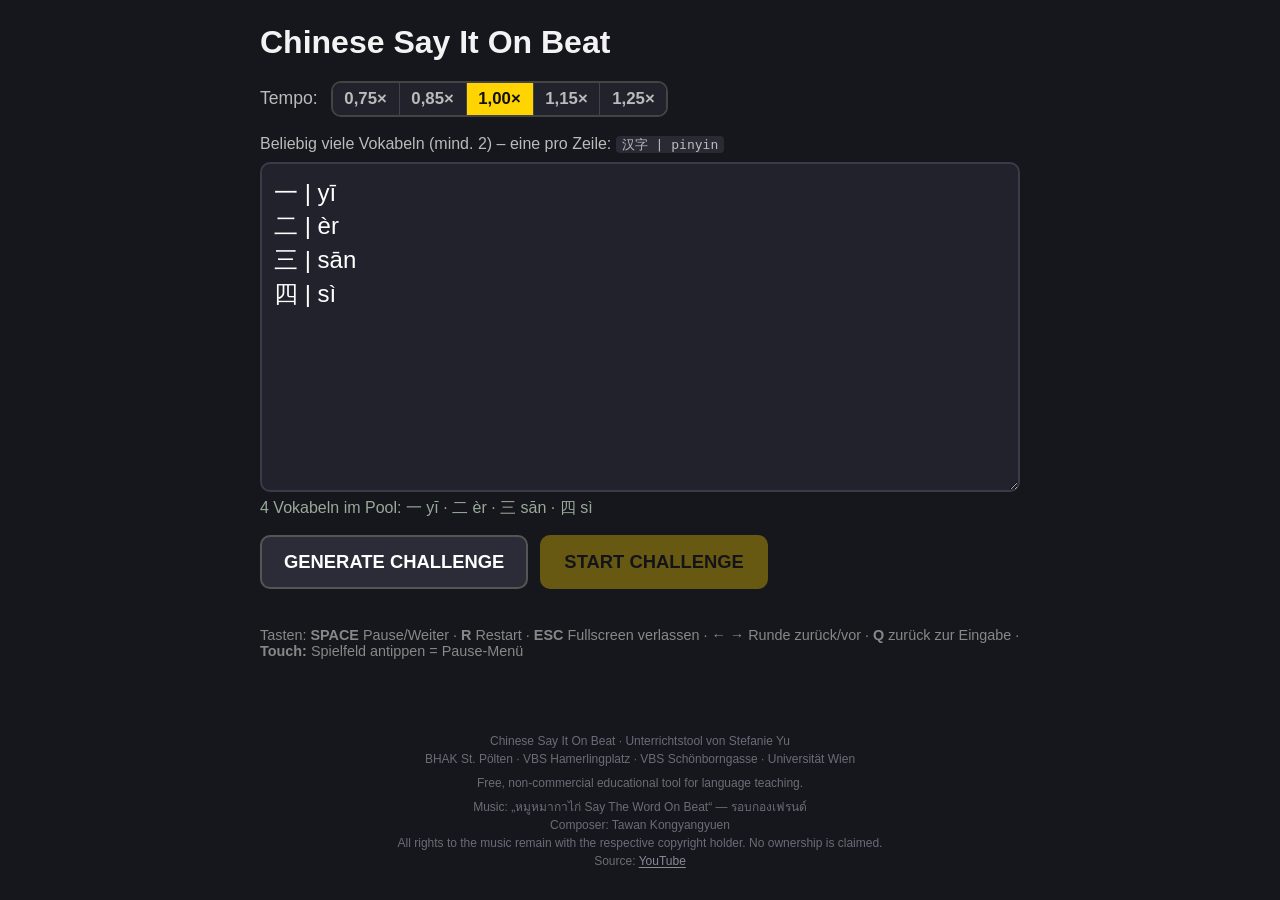
<file: index.html>
<!DOCTYPE html>
<html lang="de">
<head>
<meta charset="UTF-8">
<meta name="viewport" content="width=device-width, initial-scale=1">
<title>Chinese Say It On Beat</title>
<link rel="stylesheet" href="style.css">
</head>
<body>

<!-- ================= TEACHER SCREEN ================= -->
<section id="setup" class="screen active">
  <div class="setup-box">
    <h1>Chinese Say It On Beat</h1>

    <div class="tempo-row">Tempo: <span class="tempo"></span></div>

    <label for="vocab">Beliebig viele Vokabeln (mind. 2) – eine pro Zeile: <code>汉字 | pinyin</code></label>
    <textarea id="vocab" rows="9" spellcheck="false" placeholder="一 | yī&#10;二 | èr&#10;三 | sān&#10;四 | sì"></textarea>
    <div id="vocabInfo" class="info"></div>

    <div class="buttons">
      <button id="btnGenerate" class="btn">GENERATE CHALLENGE</button>
      <button id="btnStart" class="btn primary" disabled>START CHALLENGE</button>
    </div>

    <div id="timingWarn" class="warn hidden"></div>
    <div id="preview" class="preview"></div>

    <p class="help">
      Tasten: <b>SPACE</b> Pause/Weiter · <b>R</b> Restart · <b>ESC</b> Fullscreen verlassen ·
      <b>← →</b> Runde zurück/vor · <b>Q</b> zurück zur Eingabe ·
      <b>Touch:</b> Spielfeld antippen = Pause-Menü
    </p>

    <footer class="site-footer">
      <p>Chinese Say It On Beat · Unterrichtstool von Stefanie Yu<br>
      BHAK St. Pölten · VBS Hamerlingplatz · VBS Schönborngasse · Universität Wien</p>
      <p>Free, non-commercial educational tool for language teaching.</p>
      <p>Music: „หมูหมากาไก่ Say The Word On Beat“ — รอบกองเฟรนด์<br>
      Composer: Tawan Kongyangyuen<br>
      All rights to the music remain with the respective copyright holder. No ownership is claimed.<br>
      Source: <a href="https://www.youtube.com/watch?v=0lHtcVS1dGQ" target="_blank" rel="noopener">YouTube</a></p>
    </footer>
  </div>
</section>

<!-- ================= CHALLENGE SCREEN ================= -->
<section id="challenge" class="screen">
  <div class="topbar">
    <span id="roundLabel"></span>
    <span id="phaseLabel"></span>
    <span class="rotate-hint">↻ Querformat empfohlen</span>
    <span class="right"><span class="tempo"></span><span id="prepDots" class="dots"></span></span>
  </div>
  <div id="grid" class="grid"></div>
  <div id="pauseOverlay" class="overlay hidden">
    <div>⏸ PAUSE<br><small>SPACE = weiter · R = Restart · Q = Eingabe</small>
      <div class="ov-btns">
        <button type="button" class="btn primary" data-act="play">▶ Weiter</button>
        <button type="button" class="btn" data-act="prev">◀ Runde</button>
        <button type="button" class="btn" data-act="next">Runde ▶</button>
        <button type="button" class="btn" data-act="restart">↺ Restart</button>
        <button type="button" class="btn" data-act="quit">✕ Eingabe</button>
      </div>
    </div>
  </div>
  <div id="endOverlay" class="overlay hidden">
    <div>🎉 加油！Geschafft!<br><small>R = nochmal · Q = zurück zur Eingabe</small>
      <div class="ov-btns">
        <button type="button" class="btn primary" data-act="restart">↺ Nochmal</button>
        <button type="button" class="btn" data-act="quit">✕ Eingabe</button>
      </div>
    </div>
  </div>
  <div id="calib" class="calib hidden"></div>
</section>

<audio id="audio" preload="auto"></audio>

<script src="timing.js?v=2026-10-01"></script>
<script src="app.js?v=2026-10-02-live5"></script>
</body>
</html>
</file>
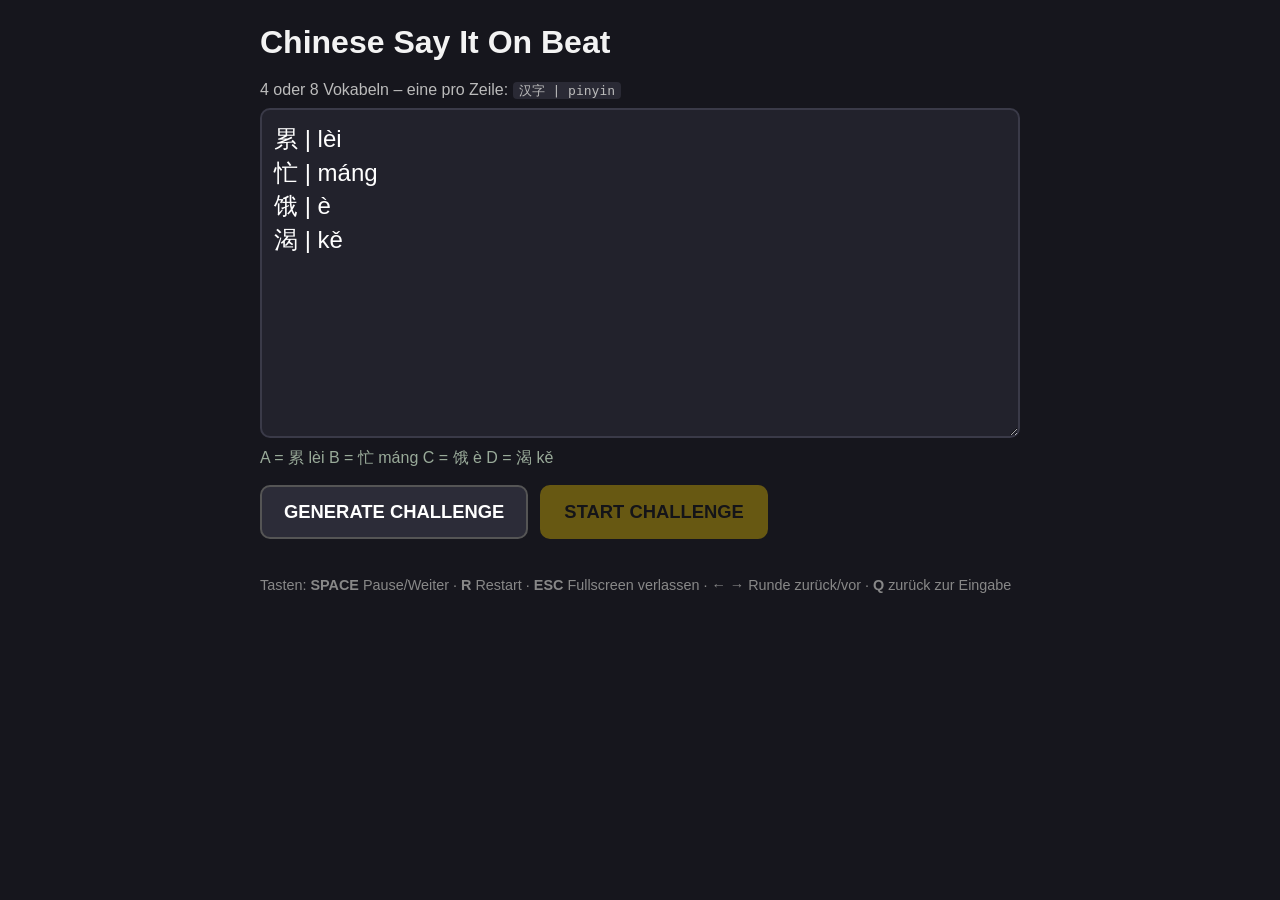
<file: chinese-say-it-on-beat/index.html>
<!DOCTYPE html>
<html lang="de">
<head>
<meta charset="UTF-8">
<meta name="viewport" content="width=device-width, initial-scale=1">
<title>Chinese Say It On Beat</title>
<link rel="stylesheet" href="style.css">
</head>
<body>

<!-- ================= TEACHER SCREEN ================= -->
<section id="setup" class="screen active">
  <div class="setup-box">
    <h1>Chinese Say It On Beat</h1>

    <label for="vocab">4 oder 8 Vokabeln – eine pro Zeile: <code>汉字 | pinyin</code></label>
    <textarea id="vocab" rows="9" spellcheck="false" placeholder="累 | lèi&#10;忙 | máng&#10;饿 | è&#10;渴 | kě"></textarea>
    <div id="vocabInfo" class="info"></div>

    <div class="buttons">
      <button id="btnGenerate" class="btn">GENERATE CHALLENGE</button>
      <button id="btnStart" class="btn primary" disabled>START CHALLENGE</button>
    </div>

    <div id="timingWarn" class="warn hidden"></div>
    <div id="preview" class="preview"></div>

    <p class="help">
      Tasten: <b>SPACE</b> Pause/Weiter · <b>R</b> Restart · <b>ESC</b> Fullscreen verlassen ·
      <b>← →</b> Runde zurück/vor · <b>Q</b> zurück zur Eingabe
    </p>
  </div>
</section>

<!-- ================= CHALLENGE SCREEN ================= -->
<section id="challenge" class="screen">
  <div class="topbar">
    <span id="roundLabel"></span>
    <span id="phaseLabel"></span>
    <span id="prepDots" class="dots"></span>
  </div>
  <div id="grid" class="grid"></div>
  <div id="pauseOverlay" class="overlay hidden">
    <div>⏸ PAUSE<br><small>SPACE = weiter · R = Restart · Q = Eingabe</small></div>
  </div>
  <div id="endOverlay" class="overlay hidden">
    <div>🎉 加油！Geschafft!<br><small>R = nochmal · Q = zurück zur Eingabe</small></div>
  </div>
  <div id="calib" class="calib hidden"></div>
</section>

<audio id="audio" preload="auto"></audio>

<script src="timing.js"></script>
<script src="app.js"></script>
</body>
</html>
</file>
<file: style.css>
* { box-sizing: border-box; }
html, body { margin: 0; height: 100%; }
body {
  background: #16161d;
  color: #f3f3f3;
  font-family: "Segoe UI", "Microsoft YaHei", "PingFang SC", "Noto Sans SC", sans-serif;
}
.hidden { display: none !important; }
.screen { display: none; height: 100vh; height: 100dvh; overflow-x: hidden; }
.screen.active { display: flex; }

/* ---------- Teacher screen ---------- */
#setup { justify-content: center; align-items: flex-start; overflow-y: auto; padding: 24px 16px; }
.setup-box { width: 100%; max-width: 760px; }
h1 { margin: 0 0 20px; font-size: 2rem; }
label { display: block; margin-bottom: 8px; color: #bbb; }
code { background: #2a2a35; padding: 1px 6px; border-radius: 4px; }
textarea {
  width: 100%; font-size: 1.5rem; line-height: 1.4; padding: 12px;
  background: #22222c; color: #fff; border: 2px solid #3a3a48; border-radius: 10px;
  font-family: inherit; resize: vertical;
}
.info { margin: 6px 0 16px; color: #9a9; min-height: 1.2em; }
.info.bad { color: #f77; }
.buttons { display: flex; gap: 12px; flex-wrap: wrap; }
.btn {
  font-size: 1.15rem; font-weight: 700; padding: 14px 22px; border-radius: 10px;
  border: 2px solid #555; background: #2c2c38; color: #fff; cursor: pointer;
}
.btn:hover:not(:disabled) { border-color: #ffd400; }
.btn.primary { background: #ffd400; color: #111; border-color: #ffd400; }
.btn:disabled { opacity: .35; cursor: default; }
.warn { margin-top: 16px; padding: 10px 14px; border-radius: 8px; background: #4a3a10; color: #ffe38a; }
.preview { margin-top: 18px; display: grid; grid-template-columns: repeat(auto-fill, minmax(min(170px, 100%), 1fr)); gap: 8px; }
.preview .pr { background: #22222c; border-radius: 8px; padding: 6px 8px; font-size: .85rem; }
.preview .pr b { color: #ffd400; }
.preview .pr .row { font-size: 1rem; letter-spacing: 1px; word-break: break-all; }
.help { color: #888; margin-top: 20px; font-size: .9rem; }

/* dezenter Footer – nur auf der Eingabeseite, nicht im Spielfeld */
.setup-box { display: flex; flex-direction: column; min-height: 100%; min-width: 0; }
.site-footer {
  margin-top: auto; padding-top: 28px; text-align: center;
  font-size: .75rem; line-height: 1.5; color: #6c6c78;
}
.site-footer p { margin: 0 0 6px; }
.site-footer a { color: #8a8a96; text-decoration: underline; text-underline-offset: 2px; }
.site-footer a:hover { color: #bbb; }

/* ---------- Challenge screen ---------- */
#challenge { flex-direction: column; position: relative; background: #111118; }
.topbar {
  min-height: 9vh; display: flex; align-items: center; justify-content: space-between;
  flex-wrap: wrap; gap: .3em 2vw;
  padding: 0 3vw; font-size: min(3.4vh, 4vw); font-weight: 700; color: #aaa;
}
#phaseLabel { color: #fff; }
#phaseLabel.speak { color: #ffd400; }
.topbar .right { display: flex; align-items: center; gap: 2vw; flex-wrap: wrap; justify-content: flex-end; }
.tempo { display: inline-flex; border: 2px solid #444; border-radius: 10px; overflow: hidden; vertical-align: middle; }
.tempo button {
  background: #22222c; color: #bbb; border: 0; border-right: 1px solid #444;
  font: inherit; font-weight: 700; padding: .35em .7em; cursor: pointer;
}
.tempo button:last-child { border-right: 0; }
.tempo button:hover { color: #fff; }
.tempo button.on { background: #ffd400; color: #111; }
.topbar .tempo { font-size: max(11px, min(2.4vh, 3vw)); }
.tempo-row { margin-bottom: 18px; font-size: 1.1rem; color: #bbb; }
.tempo-row .tempo { font-size: 1.05rem; margin-left: 8px; }
.dots { display: flex; gap: min(1vh, 1.2vw); min-width: min(20vh, 22vw); justify-content: flex-end; }
.dots i { width: min(1.8vh, 2vw); height: min(1.8vh, 2vw); border-radius: 50%; background: #333; display: block; }
.dots i.on { background: #888; }

.grid {
  flex: 1; display: grid;
  grid-template-columns: repeat(4, 1fr); grid-template-rows: repeat(2, 1fr);
  gap: min(2.2vh, 2vw); padding: 0 min(2.2vh, 2vw) min(2.2vh, 2vw);
  touch-action: manipulation; user-select: none; -webkit-user-select: none; cursor: pointer;
}
.cell {
  position: relative; background: #f5f2ea; color: #1a1a1a; border-radius: min(2.5vh, 3vw);
  display: flex; flex-direction: column; align-items: center; justify-content: center;
  border: min(1vh, 1.2vw) solid transparent; min-width: 0; transition: transform .06s, background .06s;
  overflow: hidden;
}
.cell .num {
  position: absolute; top: min(1vh, 1.2vw); left: min(1.6vh, 1.8vw); font-size: min(4.2vh, 3.6vw); font-weight: 800; color: #888;
}
.cell .hz { font-size: 19vh; line-height: 1.05; font-weight: 700; white-space: nowrap; }
.cell .py { font-size: 5.5vh; margin-top: min(1vh, 1.2vw); color: #444; white-space: nowrap; }
.cell.active {
  background: #ffd400; border-color: #fff; transform: scale(1.05);
  box-shadow: 0 0 5vh rgba(255, 212, 0, .75); z-index: 2;
}
.cell.active .num, .cell.active .py { color: #111; }
.grid.fresh .cell { animation: pop .35s ease-out; }
@keyframes pop { from { transform: scale(.85); opacity: .3; } to { transform: scale(1); opacity: 1; } }

.overlay {
  position: absolute; inset: 0; display: flex; align-items: center; justify-content: center;
  background: rgba(0, 0, 0, .6); font-size: min(9vh, 12vw); font-weight: 800; text-align: center; z-index: 5;
  padding: 16px; touch-action: manipulation;
}
.overlay small { font-size: min(3vh, 4.2vw); font-weight: 400; color: #ccc; }
.ov-btns { display: flex; flex-wrap: wrap; justify-content: center; gap: 10px; margin-top: min(3vh, 4vw); }
.ov-btns .btn { font-size: max(14px, min(2.6vh, 3.6vw)); padding: .6em 1em; }

.calib {
  position: absolute; left: 1vh; bottom: 1vh; z-index: 6; background: rgba(0,0,0,.85);
  color: #0f0; font: 14px/1.45 Consolas, monospace; padding: 10px 14px; border-radius: 8px;
  white-space: pre; max-width: 95vw;
}

/* ---------- Touch & kleine Bildschirme ---------- */
button { touch-action: manipulation; -webkit-tap-highlight-color: transparent; }
.rotate-hint { display: none; font-size: .75em; font-weight: 400; color: #888; }
@media (orientation: portrait) and (max-width: 700px) {
  .rotate-hint { display: inline; }
}
@media (pointer: coarse) {
  .tempo button { min-height: 36px; }
}
@media (max-width: 600px) {
  #setup { padding: 16px 12px; }
  h1 { font-size: 1.6rem; margin-bottom: 14px; }
  .tempo-row { display: flex; flex-wrap: wrap; align-items: center; gap: 6px 8px; }
  .tempo-row .tempo { margin-left: 0; display: flex; flex-wrap: wrap; width: 100%; }
  .tempo-row .tempo button { flex: 1 1 auto; padding: .45em .3em; }
  textarea { font-size: 1.25rem; }
  .buttons .btn { flex: 1 1 100%; }
  .help { font-size: .85rem; }
}
</file>
<file: chinese-say-it-on-beat/style.css>
* { box-sizing: border-box; }
html, body { margin: 0; height: 100%; }
body {
  background: #16161d;
  color: #f3f3f3;
  font-family: "Segoe UI", "Microsoft YaHei", "PingFang SC", "Noto Sans SC", sans-serif;
}
.hidden { display: none !important; }
.screen { display: none; height: 100vh; }
.screen.active { display: flex; }

/* ---------- Teacher screen ---------- */
#setup { justify-content: center; align-items: flex-start; overflow-y: auto; padding: 24px 16px; }
.setup-box { width: 100%; max-width: 760px; }
h1 { margin: 0 0 20px; font-size: 2rem; }
label { display: block; margin-bottom: 8px; color: #bbb; }
code { background: #2a2a35; padding: 1px 6px; border-radius: 4px; }
textarea {
  width: 100%; font-size: 1.5rem; line-height: 1.4; padding: 12px;
  background: #22222c; color: #fff; border: 2px solid #3a3a48; border-radius: 10px;
  font-family: inherit; resize: vertical;
}
.info { margin: 6px 0 16px; color: #9a9; min-height: 1.2em; }
.info.bad { color: #f77; }
.buttons { display: flex; gap: 12px; flex-wrap: wrap; }
.btn {
  font-size: 1.15rem; font-weight: 700; padding: 14px 22px; border-radius: 10px;
  border: 2px solid #555; background: #2c2c38; color: #fff; cursor: pointer;
}
.btn:hover:not(:disabled) { border-color: #ffd400; }
.btn.primary { background: #ffd400; color: #111; border-color: #ffd400; }
.btn:disabled { opacity: .35; cursor: default; }
.warn { margin-top: 16px; padding: 10px 14px; border-radius: 8px; background: #4a3a10; color: #ffe38a; }
.preview { margin-top: 18px; display: grid; grid-template-columns: repeat(auto-fill, minmax(170px, 1fr)); gap: 8px; }
.preview .pr { background: #22222c; border-radius: 8px; padding: 6px 8px; font-size: .85rem; }
.preview .pr b { color: #ffd400; }
.preview .pr .row { font-family: Consolas, monospace; font-size: 1rem; letter-spacing: 2px; }
.help { color: #888; margin-top: 20px; font-size: .9rem; }

/* ---------- Challenge screen ---------- */
#challenge { flex-direction: column; position: relative; background: #111118; }
.topbar {
  height: 9vh; display: flex; align-items: center; justify-content: space-between;
  padding: 0 3vw; font-size: 3.4vh; font-weight: 700; color: #aaa;
}
#phaseLabel { color: #fff; }
#phaseLabel.speak { color: #ffd400; }
.dots { display: flex; gap: 1vh; min-width: 20vh; justify-content: flex-end; }
.dots i { width: 1.8vh; height: 1.8vh; border-radius: 50%; background: #333; display: block; }
.dots i.on { background: #888; }

.grid {
  flex: 1; display: grid;
  grid-template-columns: repeat(4, 1fr); grid-template-rows: repeat(2, 1fr);
  gap: 2.2vh; padding: 0 2.2vh 2.2vh;
}
.cell {
  position: relative; background: #f5f2ea; color: #1a1a1a; border-radius: 2.5vh;
  display: flex; flex-direction: column; align-items: center; justify-content: center;
  border: 1vh solid transparent; transition: transform .06s, background .06s;
  overflow: hidden;
}
.cell .num {
  position: absolute; top: 1vh; left: 1.6vh; font-size: 4.2vh; font-weight: 800; color: #888;
}
.cell .hz { font-size: 19vh; line-height: 1.05; font-weight: 700; white-space: nowrap; }
.cell .py { font-size: 5.5vh; margin-top: 1vh; color: #444; white-space: nowrap; }
.cell.active {
  background: #ffd400; border-color: #fff; transform: scale(1.05);
  box-shadow: 0 0 5vh rgba(255, 212, 0, .75); z-index: 2;
}
.cell.active .num, .cell.active .py { color: #111; }
.grid.fresh .cell { animation: pop .35s ease-out; }
@keyframes pop { from { transform: scale(.85); opacity: .3; } to { transform: scale(1); opacity: 1; } }

.overlay {
  position: absolute; inset: 0; display: flex; align-items: center; justify-content: center;
  background: rgba(0, 0, 0, .6); font-size: 9vh; font-weight: 800; text-align: center; z-index: 5;
}
.overlay small { font-size: 3vh; font-weight: 400; color: #ccc; }

.calib {
  position: absolute; left: 1vh; bottom: 1vh; z-index: 6; background: rgba(0,0,0,.85);
  color: #0f0; font: 14px/1.45 Consolas, monospace; padding: 10px 14px; border-radius: 8px;
  white-space: pre; max-width: 95vw;
}
</file>
